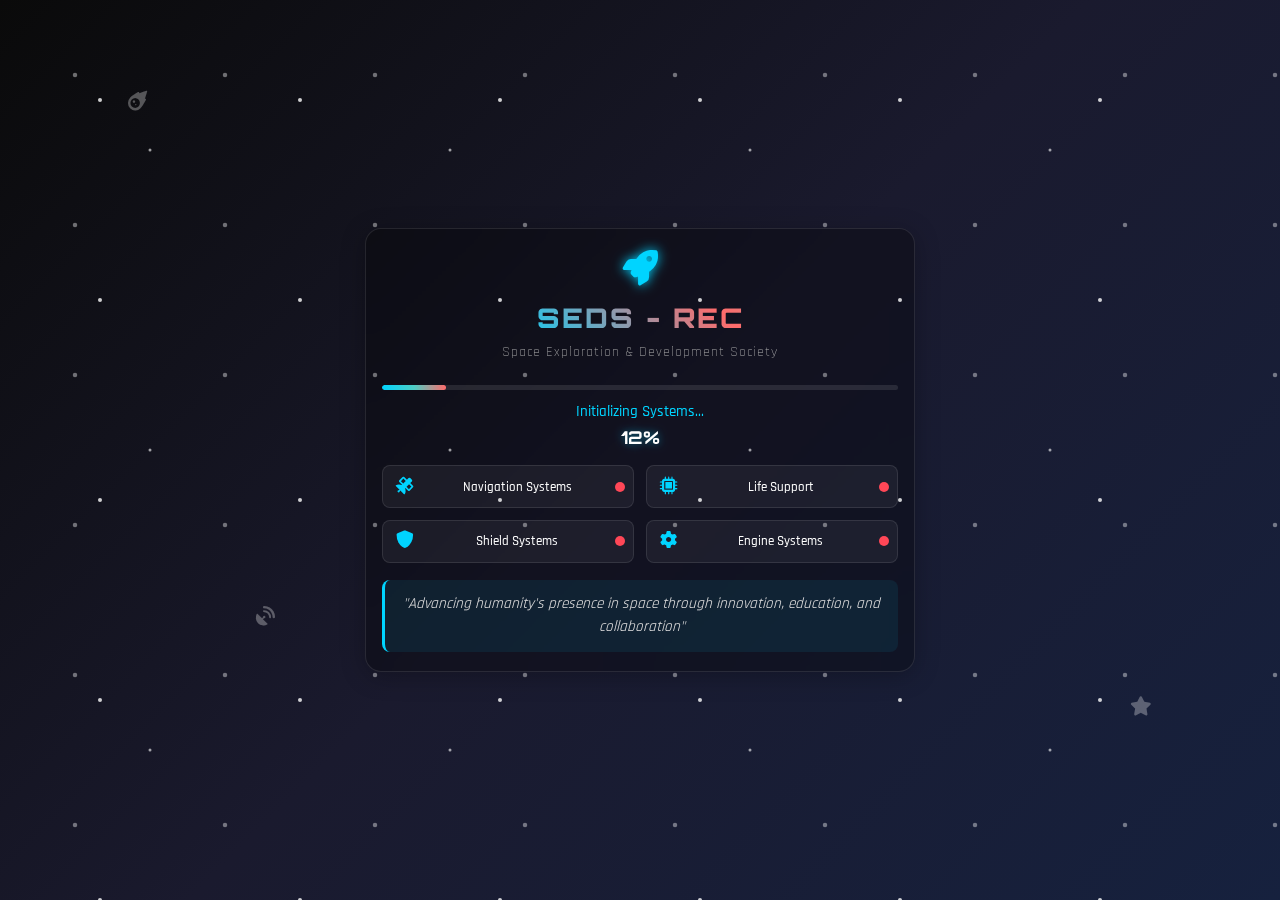
<file: index.html>
<!DOCTYPE html>
<html lang="en">
<head>
    <meta charset="UTF-8">
    <meta name="viewport" content="width=device-width, initial-scale=1.0">
    <title>SEDS - REC | Space Exploration & Development Society</title>
    <link href="https://fonts.googleapis.com/css2?family=Orbitron:wght@400;700;900&family=Rajdhani:wght@300;400;500;600;700&display=swap" rel="stylesheet">
    <link rel="stylesheet" href="https://cdnjs.cloudflare.com/ajax/libs/font-awesome/6.0.0/css/all.min.css">
    <style>
        /* Reset and Base Styles */
        * {
            margin: 0;
            padding: 0;
            box-sizing: border-box;
        }

        body {
            font-family: 'Rajdhani', sans-serif;
            background: linear-gradient(135deg, #0a0a0a 0%, #1a1a2e 50%, #16213e 100%);
            color: #ffffff;
            overflow: hidden;
            height: 100vh;
            position: relative;
        }

        /* Stars Background Animation */
        .stars, .stars2, .stars3 {
            position: fixed;
            top: 0;
            left: 0;
            width: 100%;
            height: 100%;
            pointer-events: none;
            z-index: 1;
        }

        .stars {
            background: transparent url('data:image/svg+xml,<svg xmlns="http://www.w3.org/2000/svg" viewBox="0 0 100 100"><circle cx="50" cy="50" r="1" fill="white" opacity="0.8"/></svg>') repeat;
            background-size: 200px 200px;
            animation: stars 20s linear infinite;
        }

        .stars2 {
            background: transparent url('data:image/svg+xml,<svg xmlns="http://www.w3.org/2000/svg" viewBox="0 0 100 100"><circle cx="50" cy="50" r="0.5" fill="white" opacity="0.6"/></svg>') repeat;
            background-size: 300px 300px;
            animation: stars 25s linear infinite;
        }

        .stars3 {
            background: transparent url('data:image/svg+xml,<svg xmlns="http://www.w3.org/2000/svg" viewBox="0 0 100 100"><circle cx="50" cy="50" r="1.5" fill="white" opacity="0.4"/></svg>') repeat;
            background-size: 150px 150px;
            animation: stars 30s linear infinite;
        }
        @keyframes moveStars {
            0% { background-position: 0 0; }
            100% { background-position: 100vw 100vh; }
        }

        /* Loading Container */
        .loading-container {
            position: relative;
            width: 100%;
            height: 100vh;
            display: flex;
            align-items: center;
            justify-content: center;
            z-index: 2;
        }

        .loading-content {
            text-align: center;
            max-width: 550px;
            width: 92vw; 
            padding: 1.2rem 1rem;
            background: rgba(0, 0, 0, 0.3);
            border-radius: 16px;
            backdrop-filter: blur(10px);
            border: 1px solid rgba(255, 255, 255, 0.1);
            box-shadow: 0 4px 24px rgba(0, 0, 0, 0.25);
        }

        /* Logo Section */
        .logo-section {
            margin-bottom: 1.5rem;
        }

        .logo-container {
            display: flex;
            flex-direction: column;
            align-items: center;
            gap: 0.5rem;
        }

        .logo-icon {
            font-size: 2.2rem;
            color: #00d4ff;
            animation: pulse 2s ease-in-out infinite;
            text-shadow: 0 0 12px #00d4ff;
        }

        @keyframes pulse {
            0%, 100% { transform: scale(1); opacity: 1; }
            50% { transform: scale(1.1); opacity: 0.8; }
        }

        .main-title {
            font-family: 'Orbitron', monospace;
            font-size: 1.7rem;
            font-weight: 900;
            background: linear-gradient(45deg, #00d4ff, #ff6b6b, #4ecdc4);
            background-size: 200% 200%;
            -webkit-background-clip: text;
            -webkit-text-fill-color: transparent;
            background-clip: text;
            animation: gradientShift 3s ease-in-out infinite;
            letter-spacing: 2px;
        }

        @keyframes gradientShift {
            0%, 100% { background-position: 0% 50%; }
            50% { background-position: 100% 50%; }
        }

        .subtitle {
            font-size: 0.9rem;
            color: #b0b0b0;
            font-weight: 300;
            letter-spacing: 1px;
        }

        /* Loading Animation */
        .loading-animation {
            margin: 1.2rem 0 0.7rem 0;
        }

        .loading-bar {
            width: 100%;
            height: 5px;
            background: rgba(255, 255, 255, 0.1);
            border-radius: 3px;
            overflow: hidden;
            margin-bottom: 0.7rem;
            position: relative;
        }

        .loading-bar::before {
            content: '';
            position: absolute;
            top: 0;
            left: -100%;
            width: 100%;
            height: 100%;
            background: linear-gradient(90deg, transparent, rgba(255, 255, 255, 0.3), transparent);
            animation: shimmer 2s infinite;
        }

        @keyframes shimmer {
            0% { left: -100%; }
            100% { left: 100%; }
        }

        .loading-progress {
            height: 100%;
            background: linear-gradient(90deg, #00d4ff, #4ecdc4, #ff6b6b);
            border-radius: 3px;
            width: 0%;
            transition: width 0.3s ease;
            position: relative;
        }

        .loading-text {
            font-size: 0.95rem;
            color: #00d4ff;
            margin-bottom: 0.3rem;
            font-weight: 500;
            min-height: 1.2rem;
        }

        .loading-percentage {
            font-family: 'Orbitron', monospace;
            font-size: 1.1rem;
            font-weight: 700;
            color: #ffffff;
            text-shadow: 0 0 8px rgba(0, 212, 255, 0.5);
        }

        /* Status Grid */
        .status-grid {
            display: grid;
            grid-template-columns: 1fr 1fr;
            gap: 0.7rem;
            margin: 1.1rem 0 0.7rem 0;
        }

        .status-item {
            display: flex;
            align-items: center;
            gap: 0.5rem;
            padding: 0.6rem 0.5rem;
            background: rgba(255, 255, 255, 0.05);
            border-radius: 8px;
            border: 1px solid rgba(255, 255, 255, 0.1);
            transition: all 0.3s ease;
        }

        .status-item:hover {
            background: rgba(255, 255, 255, 0.1);
            transform: translateY(-1px);
        }

        .status-icon {
            font-size: 1.1rem;
            color: #00d4ff;
            width: 28px;
            text-align: center;
        }

        .status-text {
            flex: 1;
            font-size: 0.8rem;
            font-weight: 500;
        }

        .status-indicator {
            width: 10px;
            height: 10px;
            border-radius: 50%;
            background: #ff4757;
            animation: blink 1s infinite;
        }

        .status-indicator.online {
            background: #2ed573;
            animation: none;
        }

        @keyframes blink {
            0%, 50% { opacity: 1; }
            51%, 100% { opacity: 0.3; }
        }

        /* Mission Statement */
        .mission-statement {
            margin-top: 1.1rem;
            padding: 0.8rem;
            background: rgba(0, 212, 255, 0.08);
            border-radius: 8px;
            border-left: 3px solid #00d4ff;
        }

        .mission-statement p {
            font-style: italic;
            font-size: 0.95rem;
            color: #e0e0e0;
            line-height: 1.5;
        }

        /* Floating Elements */
        .floating-elements {
            position: absolute;
            top: 0;
            left: 0;
            width: 100%;
            height: 100%;
            pointer-events: none;
            z-index: 1;
        }

        .floating-element {
            position: absolute;
            font-size: 1.2rem;
            color: rgba(255, 255, 255, 0.3);
            animation: float var(--duration) ease-in-out infinite;
            animation-delay: var(--delay);
        }

        .floating-element:nth-child(1) { top: 10%; left: 10%; }
        .floating-element:nth-child(2) { top: 20%; right: 15%; }
        .floating-element:nth-child(3) { bottom: 30%; left: 20%; }
        .floating-element:nth-child(4) { bottom: 20%; right: 10%; }

        @keyframes float {
            0%, 100% { transform: translateY(0px) rotate(0deg); opacity: 0.3; }
            50% { transform: translateY(-10px) rotate(180deg); opacity: 0.8; }
        }

        /* Continue Button */
        .continue-btn {
            margin-top: 1.2rem;
            padding: 0.7rem 1.2rem;
            background: linear-gradient(45deg, #00d4ff, #4ecdc4);
            border: none;
            border-radius: 8px;
            color: #ffffff;
            font-family: 'Orbitron', monospace;
            font-size: 1rem;
            font-weight: 600;
            cursor: pointer;
            transition: all 0.3s ease;
            text-transform: uppercase;
            letter-spacing: 1px;
            box-shadow: 0 2px 10px rgba(0, 212, 255, 0.2);
        }

        .continue-btn:hover {
            transform: translateY(-1px);
            box-shadow: 0 4px 16px rgba(0, 212, 255, 0.25);
        }

        .continue-btn:active {
            transform: translateY(0);
        }

        /* Responsive Design */
        @media (max-width: 768px) {
            .loading-content {
                max-width: 98vw;
                padding: 0.8rem 0.5rem;
            }
            .main-title {
                font-size: 1.2rem;
            }
            .subtitle {
                font-size: 0.8rem;
            }
            .status-grid {
                grid-template-columns: 1fr;
                gap: 0.5rem;
            }
        }
        @media (max-width: 480px) {
            .logo-icon {
                font-size: 1.3rem;
            }
            .main-title {
                font-size: 1rem;
            }
            .loading-content {
                padding: 0.5rem 0.2rem;
            }
            .status-item {
                padding: 0.4rem 0.3rem;
            }
            .status-icon {
                font-size: 0.9rem;
            }
        }
    </style>
</head>
<body>
    <div class="loading-container" id="loadingContainer">
        <!-- Stars Background -->
        <div class="stars"></div>
        <div class="stars2"></div>
        <div class="stars3"></div>
        
        <!-- Main Loading Content -->
        <div class="loading-content">
            <!-- Logo/Title Area -->
            <div class="logo-section">
                <div class="logo-container">
                    <div class="logo-icon">
                        <i class="fas fa-rocket"></i>
                    </div>
                    <h1 class="main-title">SEDS - REC</h1>
                    <p class="subtitle">Space Exploration & Development Society</p>
                </div>
            </div>
            
            <!-- Loading Animation -->
            <div class="loading-animation">
                <div class="loading-bar">
                    <div class="loading-progress" id="loadingProgress"></div>
                </div>
                <div class="loading-text" id="loadingText">Initializing Systems...</div>
                <div class="loading-percentage" id="loadingPercentage">0%</div>
            </div>
            
            <!-- Status Indicators -->
            <div class="status-grid">
                <div class="status-item">
                    <div class="status-icon">
                        <i class="fas fa-satellite"></i>
                    </div>
                    <div class="status-text">Navigation Systems</div>
                    <div class="status-indicator" id="navStatus"></div>
                </div>
                <div class="status-item">
                    <div class="status-icon">
                        <i class="fas fa-microchip"></i>
                    </div>
                    <div class="status-text">Life Support</div>
                    <div class="status-indicator" id="lifeStatus"></div>
                </div>
                <div class="status-item">
                    <div class="status-icon">
                        <i class="fas fa-shield-alt"></i>
                    </div>
                    <div class="status-text">Shield Systems</div>
                    <div class="status-indicator" id="shieldStatus"></div>
                </div>
                <div class="status-item">
                    <div class="status-icon">
                        <i class="fas fa-cog"></i>
                    </div>
                    <div class="status-text">Engine Systems</div>
                    <div class="status-indicator" id="engineStatus"></div>
                </div>
            </div>
            
            <!-- Mission Statement -->
            <div class="mission-statement">
                <p>"Advancing humanity's presence in space through innovation, education, and collaboration"</p>
            </div>
        </div>
        
        <!-- Floating Elements -->
        <div class="floating-elements">
            <div class="floating-element" style="--delay: 0s; --duration: 8s;">
                <i class="fas fa-meteor"></i>
            </div>
            <div class="floating-element" style="--delay: 2s; --duration: 10s;">
                <i class="fas fa-planet-ringed"></i>
            </div>
            <div class="floating-element" style="--delay: 4s; --duration: 12s;">
                <i class="fas fa-satellite-dish"></i>
            </div>
            <div class="floating-element" style="--delay: 6s; --duration: 9s;">
                <i class="fas fa-star"></i>
            </div>
        </div>
    </div>

    <script>
        // Space Loading System for SEDS - REC
        class SpaceLoadingSystem {
            constructor() {
                this.progress = 0;
                this.loadingSteps = [
                    { text: "Initializing Systems...", duration: 1000 },
                    { text: "Calibrating Navigation...", duration: 800 },
                    { text: "Starting Life Support...", duration: 1200 },
                    { text: "Activating Shield Systems...", duration: 900 },
                    { text: "Powering Engine Systems...", duration: 1100 },
                    { text: "Establishing Communication...", duration: 1000 },
                    { text: "Running Final Checks...", duration: 800 },
                    { text: "All Systems Online!", duration: 500 }
                ];
                
                this.currentStep = 0;
                this.isLoading = true;
                
                this.init();
            }
            
            init() {
                this.loadingProgress = document.getElementById('loadingProgress');
                this.loadingText = document.getElementById('loadingText');
                this.loadingPercentage = document.getElementById('loadingPercentage');
                this.loadingContainer = document.getElementById('loadingContainer');
                // No continueBtn
                // Status indicators
                this.navStatus = document.getElementById('navStatus');
                this.lifeStatus = document.getElementById('lifeStatus');
                this.shieldStatus = document.getElementById('shieldStatus');
                this.engineStatus = document.getElementById('engineStatus');
                this.startLoading();
            }
            
            startLoading() {
                this.updateLoadingStep();
            }
            
            updateLoadingStep() {
                if (this.currentStep >= this.loadingSteps.length) {
                    this.completeLoading();
                    return;
                }
                
                const step = this.loadingSteps[this.currentStep];
                this.loadingText.textContent = step.text;
                // Calculate progress percentage
                const stepProgress = (this.currentStep + 1) / this.loadingSteps.length;
                const targetProgress = stepProgress * 100;
                this.animateProgress(targetProgress, step.duration);
                // Update status indicators based on current step
                this.updateStatusIndicators(this.currentStep);
                this.currentStep++;
                setTimeout(() => {
                    this.updateLoadingStep();
                }, step.duration);
            }
            
            animateProgress(targetProgress, duration) {
                const startProgress = this.progress;
                const startTime = Date.now();
                const animate = () => {
                    const elapsed = Date.now() - startTime;
                    const progress = Math.min(elapsed / duration, 1);
                    // Easing function for smooth animation
                    const easeOutQuart = 1 - Math.pow(1 - progress, 4);
                    this.progress = startProgress + (targetProgress - startProgress) * easeOutQuart;
                    this.loadingProgress.style.width = `${this.progress}%`;
                    this.loadingPercentage.textContent = `${Math.round(this.progress)}%`;
                    if (progress < 1) {
                        requestAnimationFrame(animate);
                    }
                };
                animate();
            }
            
            updateStatusIndicators(stepIndex) {
                const statusMap = [
                    { element: this.navStatus, step: 1 },
                    { element: this.lifeStatus, step: 2 },
                    { element: this.shieldStatus, step: 3 },
                    { element: this.engineStatus, step: 4 }
                ];
                statusMap.forEach(({ element, step }) => {
                    if (stepIndex >= step) {
                        setTimeout(() => {
                            element.classList.add('online');
                        }, 200);
                    }
                });
            }
            
            completeLoading() {
                setTimeout(() => {
                    window.location.href = 'home.html';
                }, 900); // Short delay for smoothness
            }
        }

        // Initialize everything when DOM is loaded
        document.addEventListener('DOMContentLoaded', () => {
            // Start loading system
            const loadingSystem = new SpaceLoadingSystem();
            
            // Add some interactive effects
            document.addEventListener('mousemove', (e) => {
                const mouseX = e.clientX / window.innerWidth;
                const mouseY = e.clientY / window.innerHeight;
                
                // Subtle parallax effect on floating elements
                const floatingElements = document.querySelectorAll('.floating-element');
                floatingElements.forEach((element, index) => {
                    const speed = (index + 1) * 0.5;
                    const x = (mouseX - 0.5) * speed;
                    const y = (mouseY - 0.5) * speed;
                    element.style.transform = `translate(${x}px, ${y}px)`;
                });
            });
            
            // Add keyboard shortcuts
            document.addEventListener('keydown', (e) => {
                if (e.key === 'Enter' || e.key === ' ') {
                    // Quick access to home page
                    if (document.getElementById('continueBtn').style.display !== 'none') {
                        window.location.href = 'home.html';
                    }
                }
            });
        });

        // Add fadeIn animation
        const style = document.createElement('style');
        style.textContent = `
            @keyframes fadeIn {
                from { opacity: 0; transform: translateY(20px); }
                to { opacity: 1; transform: translateY(0); }
            }
        `;
        document.head.appendChild(style);
    </script>
</body>
</html>
</file>
